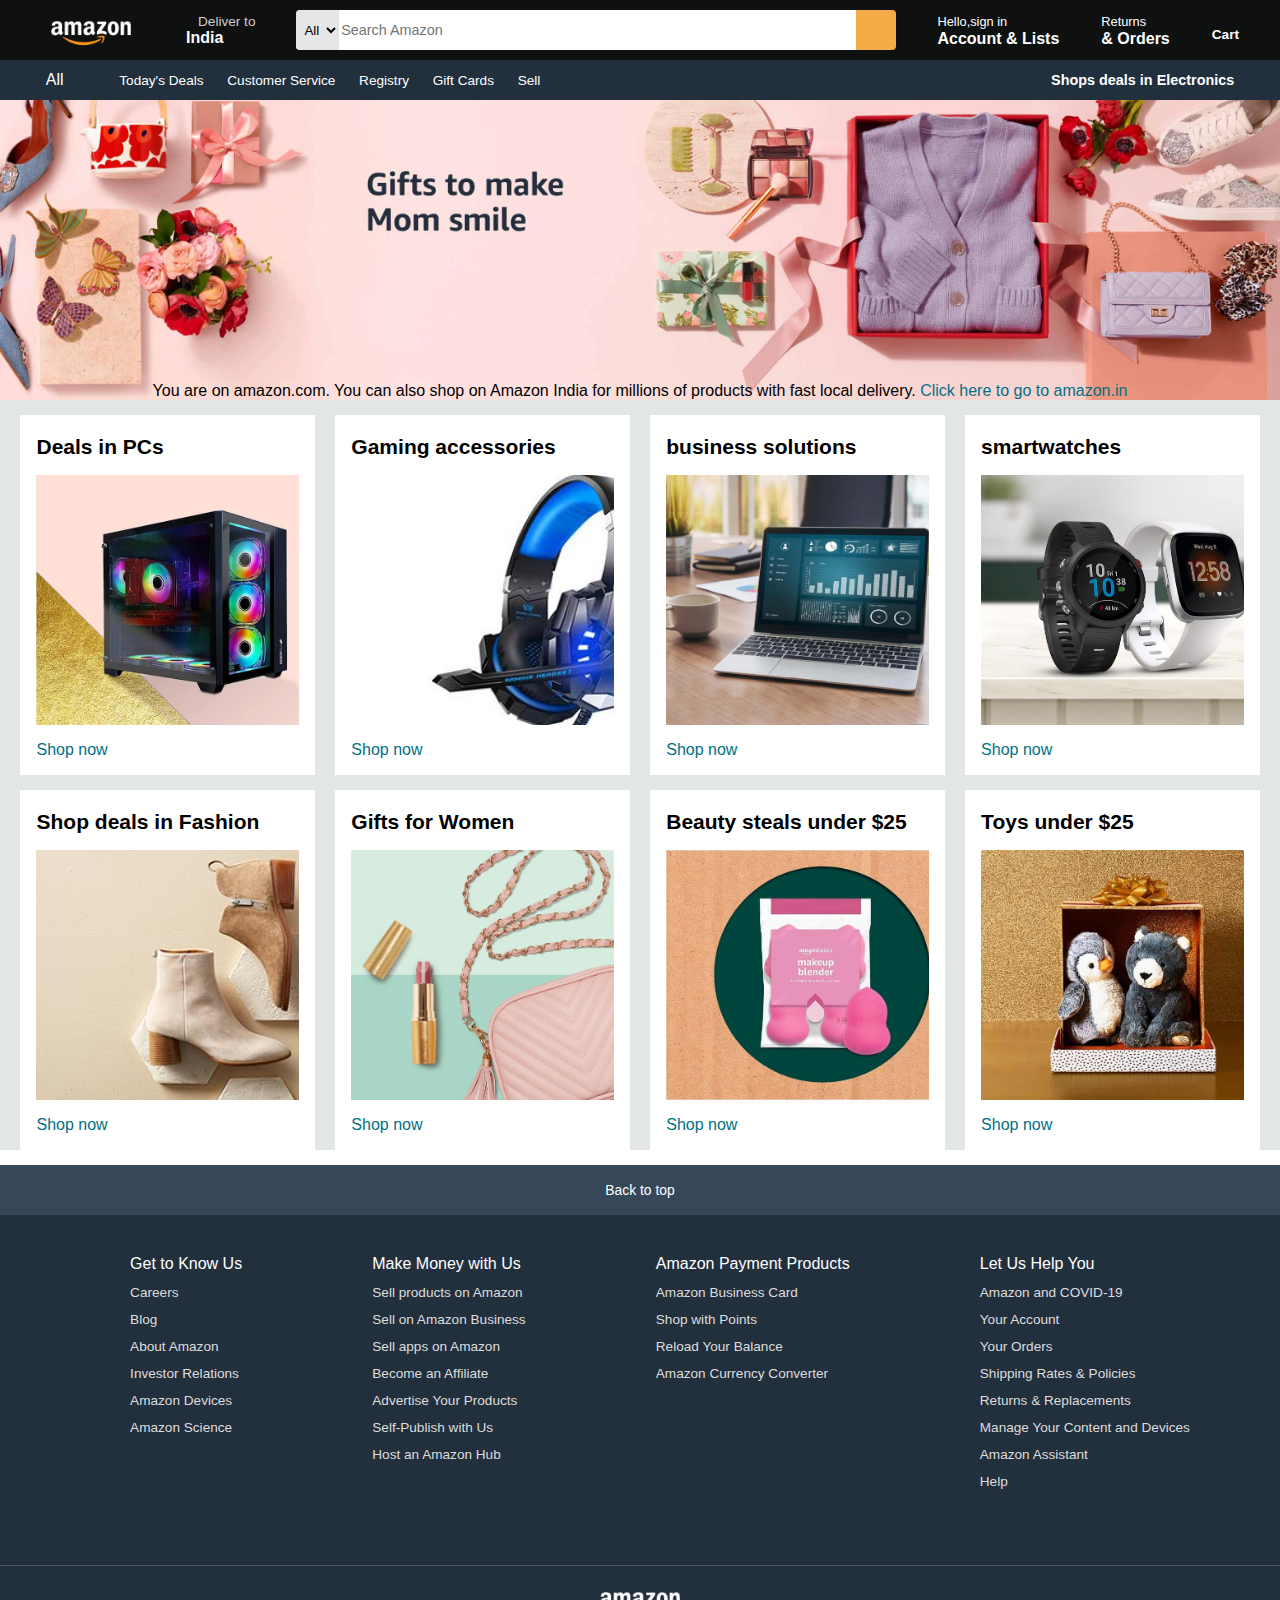
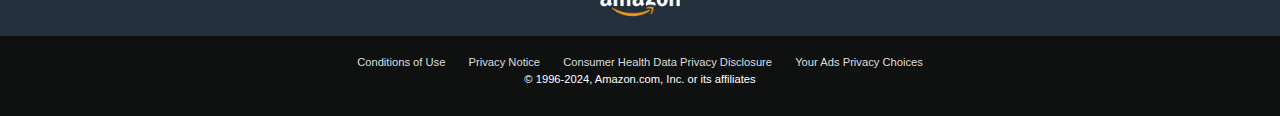
<file: landing_page/index.html>
<!DOCTYPE html>
<html lang="en">
<head>
    <meta charset="UTF-8">
    <meta name="viewport" content="width=device-width, initial-scale=1.0">
    <title>Amazon</title>
    <link rel="icon" href="./images/amazon_icon.jpg" type="image/x-icon">
    <link rel="stylesheet" href="https://cdnjs.cloudflare.com/ajax/libs/font-awesome/6.5.2/css/all.min.css" integrity="sha512-SnH5WK+bZxgPHs44uWIX+LLJAJ9/2PkPKZ5QiAj6Ta86w+fsb2TkcmfRyVX3pBnMFcV7oQPJkl9QevSCWr3W6A==" crossorigin="anonymous" referrerpolicy="no-referrer" />
    <link rel="stylesheet" href="styles.css">
</head>
<body>
    <header>
        <div class="navbar">
            <div class="nav-logo border">
                <div class="logo"></div>
            </div>

            <div class="nav-address border">
                <p class="address-first">Deliver to</p>
                <div class="address-icon">
                    <i class="fa-solid fa-location-dot"></i>
                    <p class="address-sec">India</p>
                </div>
            </div>
            
            <div class="nav-search">
                <select class="search-select">
                    <option>All</option>
                </select>
                <input type="text" placeholder="Search Amazon" class="search-input">
                <div class="search-icon">
                    <i class="fa-solid fa-magnifying-glass"></i>
                </div>
            </div>

            <div class="nav-signin border">
               <p><span>Hello,sign in </span></p>
               <p class="nav-sec">Account & Lists</p>
            </div>
            <div class="nav-return border">
                <p><span>Returns</span></p>
                <p class="nav-sec"> & Orders</p>
            </div>

            <div class="nav-cart border">
                <i class="fa-solid fa-cart-shopping"></i>
                Cart
            </div>
        </div>

        <div class="panel">
            <div class="panal-all">
                <i class="fa-solid fa-bars"></i>
                All
            </div>
            <div class="panel-opt">
                <p>Today's Deals </p>
                <p>Customer Service</p>
                <p>Registry</p>
                <p>Gift Cards</p>
                <p>Sell</p>
            </div>
            <div class="panel-deals">
                Shops deals in Electronics
            </div>
        </div>
    </header>

    <div class="hero-sec">
        <div class="hero-msg">
            <p>You are on amazon.com. You can also shop on Amazon India for millions of products with fast local delivery. <a href="#">Click here to go to amazon.in</a></p>
        </div>
    </div>

    <div class="shopping-zone">
        <div class="box">
           <div class="box-content">
            <h2>Deals in PCs</h2>
            <div class="box-img" style="background-image: url(./images/box1_image.jpg);"></div>
            <p>Shop now</p>
           </div>
        </div>
        <div class="box">
            <div class="box-content">
                <h2>Gaming accessories</h2>
                <div class="box-img" style="background-image: url(./images/box2_image.jpg);"></div>
                <p>Shop now</p>
               </div>
        </div>
        <div class="box">
            <div class="box-content">
                <h2> business solutions</h2>
                <div class="box-img" style="background-image: url(./images/box3_image.jpg);"></div>
                <p>Shop now</p>
               </div>
        </div>
        <div class="box">
            <div class="box-content">
                <h2>smartwatches</h2>
                <div class="box-img" style="background-image: url(./images/box4_image.jpg);"></div>
                <p>Shop now</p>
               </div>
        </div>
        <div class="box">
            <div class="box-content">
             <h2>Shop deals in Fashion</h2>
             <div class="box-img" style="background-image: url(./images/box5_image.jpg);"></div>
             <p>Shop now</p>
            </div>
         </div>
         <div class="box">
             <div class="box-content">
                 <h2>Gifts for Women</h2>
                 <div class="box-img" style="background-image: url(./images/box6_image.jpg);"></div>
                 <p>Shop now</p>
                </div>
         </div>
         <div class="box">
             <div class="box-content">
                 <h2>Beauty steals under $25</h2>
                 <div class="box-img" style="background-image: url(./images/box7_image.jpg);"></div>
                 <p>Shop now</p>
                </div>
         </div>
         <div class="box">
             <div class="box-content">
                 <h2>Toys under $25</h2>
                 <div class="box-img" style="background-image: url(./images/box8_image.jpg);"></div>
                 <p>Shop now</p>
                </div>
         </div>
    </div>

    <footer>
        <div class="foot-panel1">
            Back to top
        </div>
        <div class="foot-panel2">
            <ul>
                <p>Get to Know Us</p>
                <a href="#">Careers</a>
                <a href="#">Blog</a>
                <a href="#">About Amazon</a>
                <a href="#">Investor Relations</a>
                <a href="#">Amazon Devices</a>
                <a href="#">Amazon Science</a>
            </ul>
            <ul>
                <p>Make Money with Us</p>
                <a href="#">Sell products on Amazon</a>
                <a href="#">Sell on Amazon Business</a>
                <a href="#">Sell apps on Amazon</a>
                <a href="#">Become an Affiliate</a>
                <a href="#">Advertise Your Products</a>
                <a href="#">Self-Publish with Us</a>
                <a href="#">Host an Amazon Hub</a>
            </ul>
            <ul>
                <p>Amazon Payment Products</p>
                <a href="#">Amazon Business Card</a>
                <a href="#">Shop with Points</a>
                <a href="#">Reload Your Balance</a>
                <a href="#">Amazon Currency Converter</a>
            </ul>
            <ul>
                <p>Let Us Help You</p>
                <a href="#">Amazon and COVID-19</a>
                <a href="#">Your Account</a>
                <a href="#">Your Orders</a>
                <a href="#">Shipping Rates & Policies</a>
                <a href="#">Returns & Replacements</a>
                <a href="#">Manage Your Content and Devices</a>
                <a href="#">Amazon Assistant</a>
                <a href="#">Help</a>
            </ul>
        </div>

        <div class="foot-panel3">
            <div class="logo"></div>
        </div>

        <div class="foot-panel4">
            <div class="pages">
                <a href="#">Conditions of Use</a>
                <a href="#">Privacy Notice</a>
                <a href="#">Consumer Health Data Privacy Disclosure </a>
                <a href="#">Your Ads Privacy Choices</a>
            </div>
            <div class="copyright">
                © 1996-2024, Amazon.com, Inc. or its affiliates
            </div>
        </div>
    </footer>

</body>
</html>
</file>
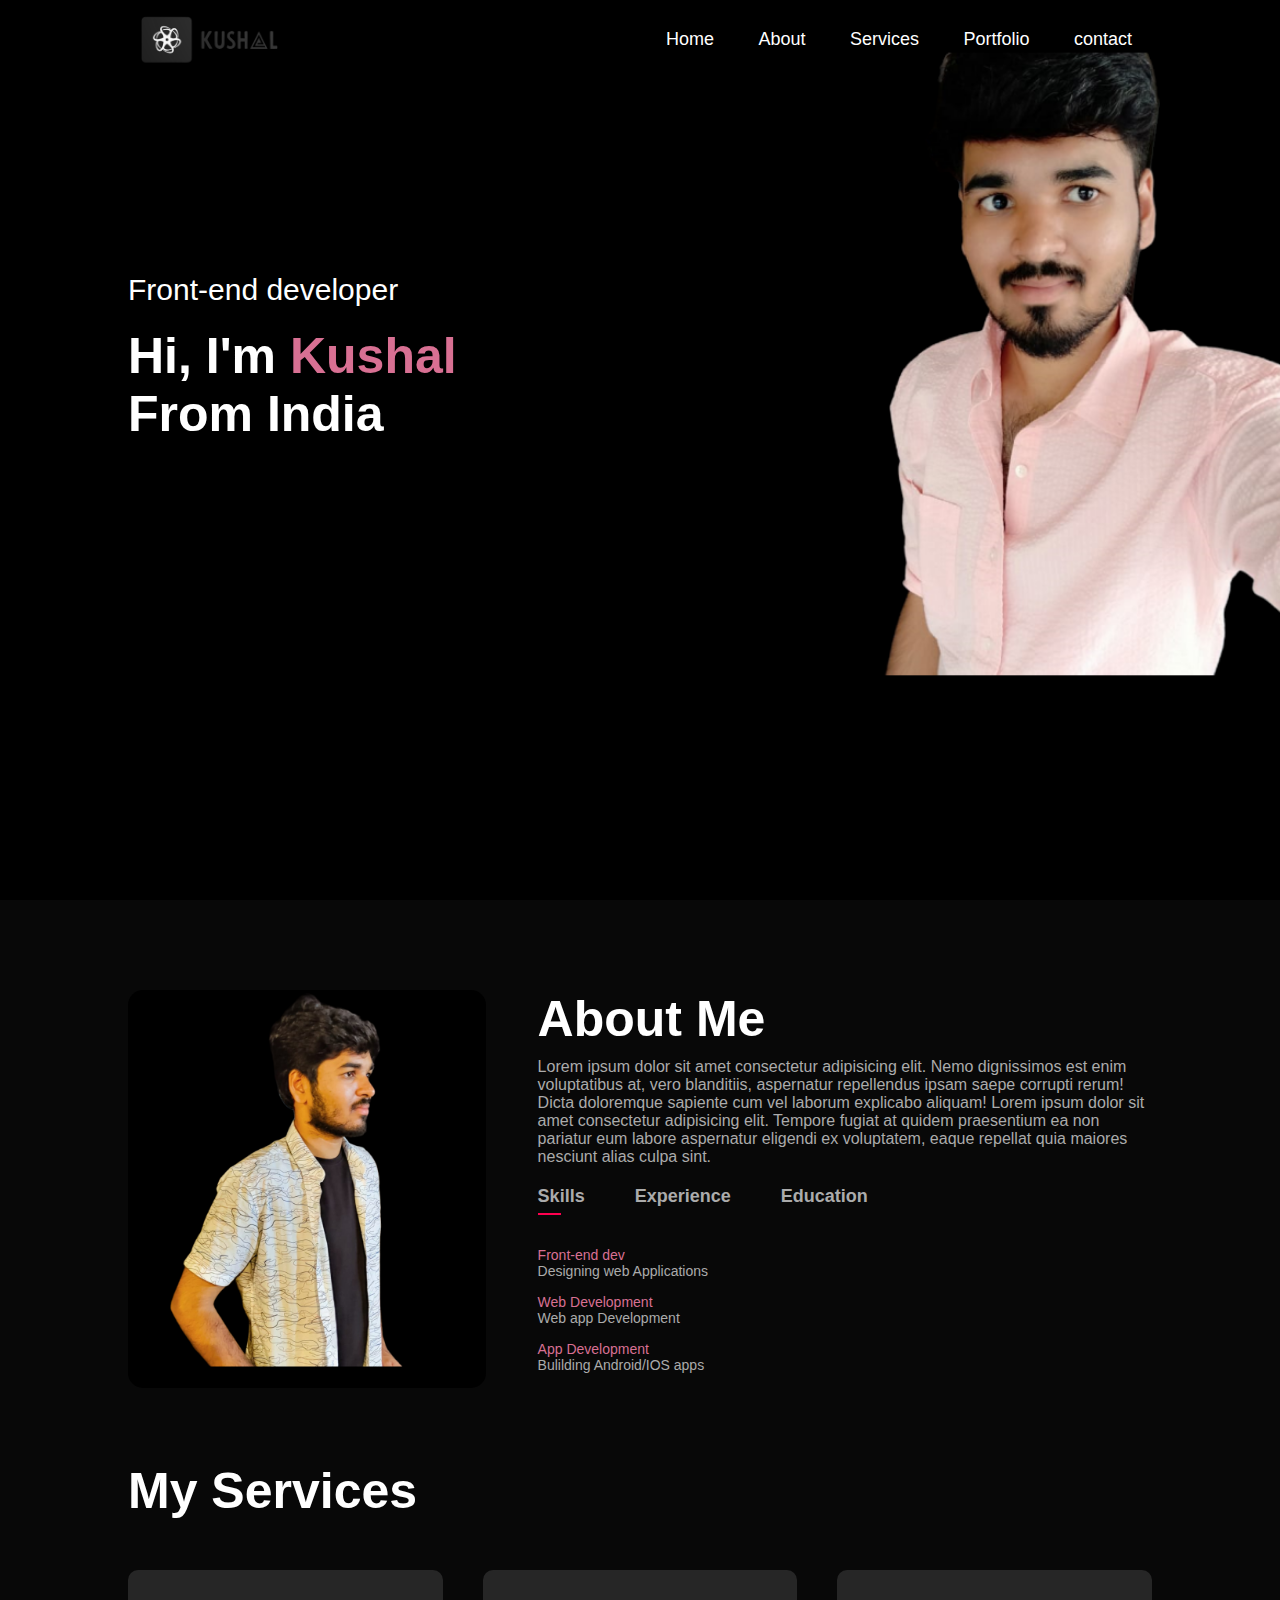
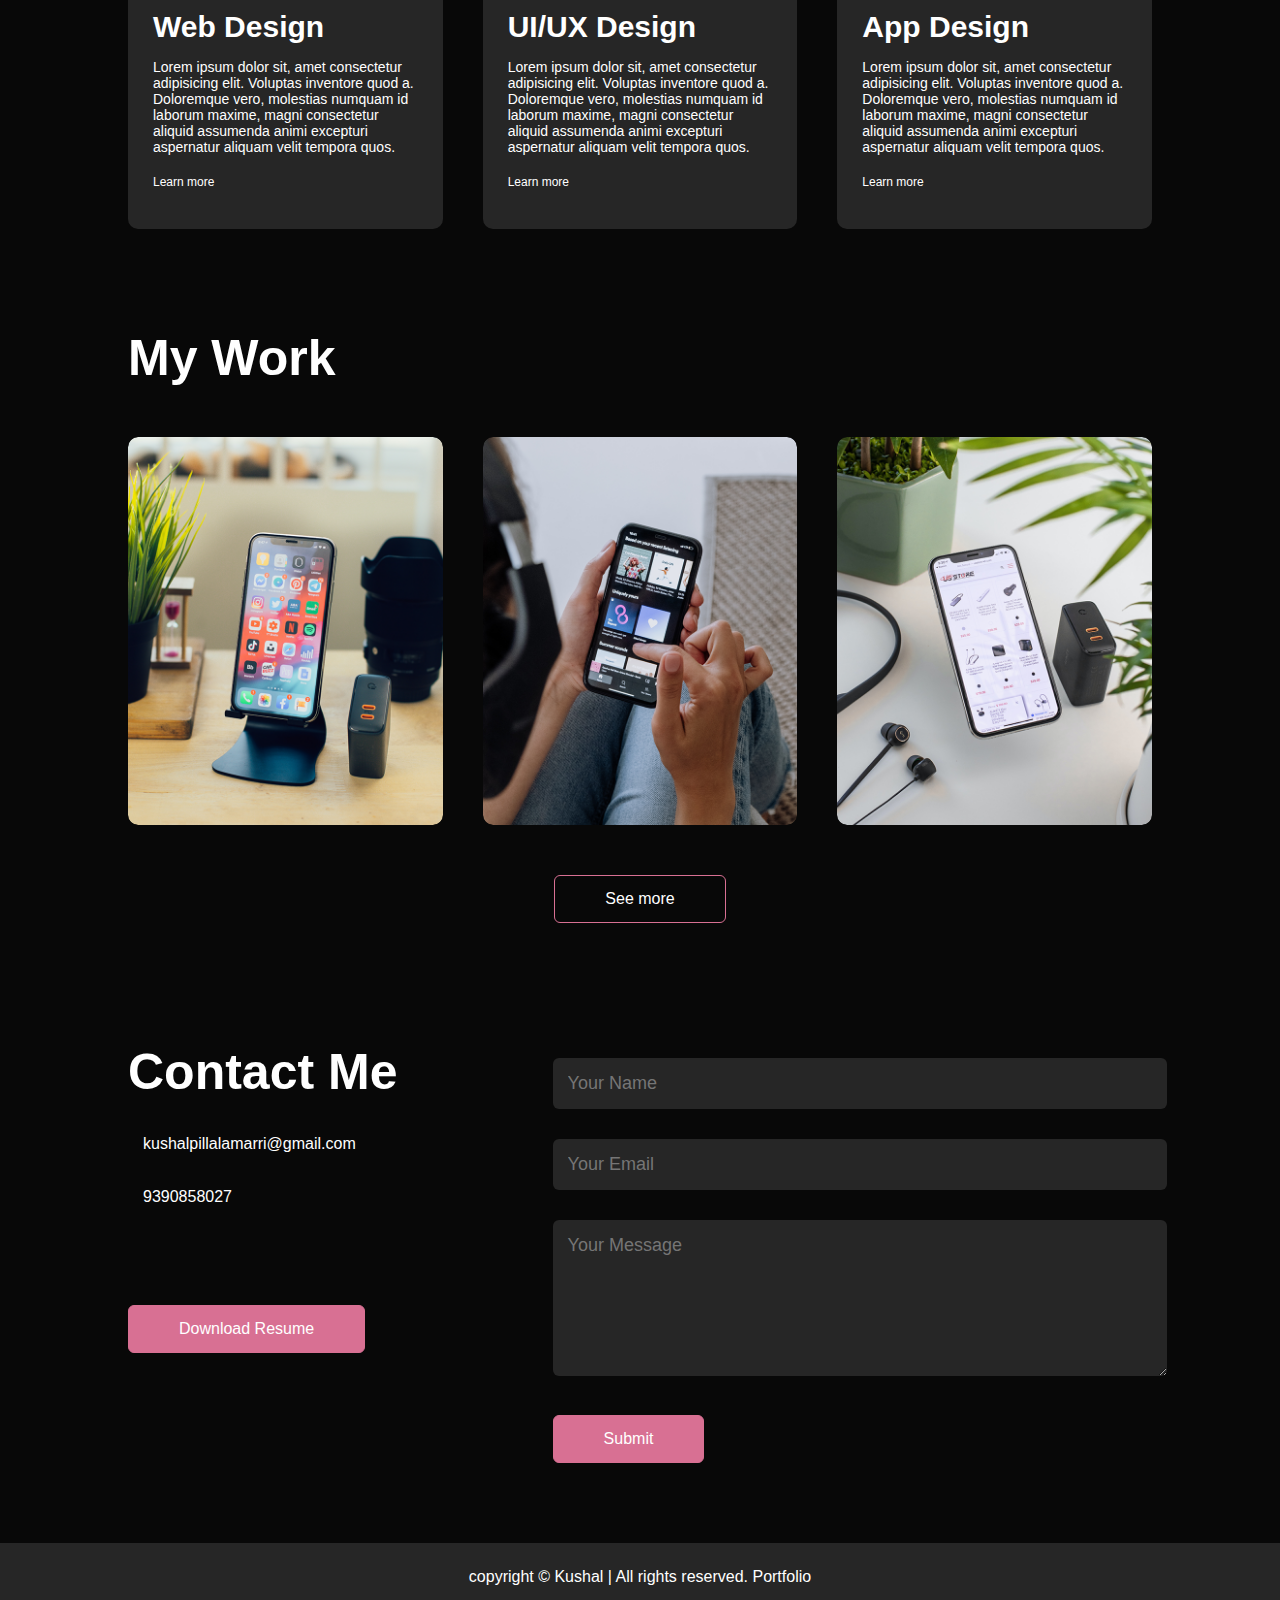
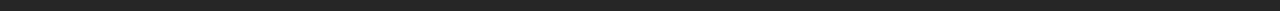
<file: Portfolio/index.html>
<!DOCTYPE html>
<html lang="en">
<head>
    <meta charset="UTF-8">
    <meta name="viewport" content="width=device-width, initial-scale=1.0">
    <title>My portfolio</title>
    <link rel="stylesheet" type="text/css" href="./css/sytles.css">
    <link rel="stylesheet" href="https://cdnjs.cloudflare.com/ajax/libs/font-awesome/6.5.2/css/all.min.css" integrity="sha512-SnH5WK+bZxgPHs44uWIX+LLJAJ9/2PkPKZ5QiAj6Ta86w+fsb2TkcmfRyVX3pBnMFcV7oQPJkl9QevSCWr3W6A==" crossorigin="anonymous" referrerpolicy="no-referrer" />

</head>
<body>
   <div id="header">
    <div class="container">
        <nav>
            <img src="images/logo.png" class="logo">
            <ul>
                <li><a href="#">Home</a></li>
                <li><a href="#about">About</a></li>
                <li><a href="#services">Services</a></li>
                <li><a href="#portfolio">Portfolio</a></li>
                <li><a href="#contact">contact</a></li>
            </ul>
        </nav>
        <div class="header-text">
            <p>Front-end developer</p>
            <h1>Hi, I'm <span style="color: rgb(216, 112, 147);">Kushal</span> <br>From India</h1>
        </div>
    </div>
</div>
<!-------------------------------------------About---------------------------------->   
<div id="about">
    <div class="container">
        <div class="row">
            <div class="about-col-1">
                <img src="./images/user.png" alt="profile pic">
            </div>
            <div class="about-col-2">
                <h1 class="sub-title">About Me</h1>
                <p>Lorem ipsum dolor sit amet consectetur adipisicing elit. Nemo dignissimos est enim voluptatibus at, vero blanditiis, aspernatur repellendus ipsam saepe corrupti rerum! Dicta doloremque sapiente cum vel laborum explicabo aliquam! Lorem ipsum dolor sit amet consectetur adipisicing elit. Tempore fugiat at quidem praesentium ea non pariatur eum labore aspernatur eligendi ex voluptatem, eaque repellat quia maiores nesciunt alias culpa sint.</p>

                <div class="tab-titles">
                    <p class="tab-links active-link" onclick="opentab('skills')">Skills</p>
                    <p class="tab-links"  onclick="opentab('experience')">Experience</p>
                    <p class="tab-links"  onclick="opentab('education')">Education</p>

                </div>

                <div class="tab-content active-tab" id="skills">
                    <ul>
                        <li><span style="color: rgb(216, 112, 147);">Front-end dev</span><br>Designing web Applications</li>
                        <li><span style="color: rgb(216, 112, 147);">Web Development</span><br>Web app Development</li>
                        <li><span style="color: rgb(216, 112, 147);">App Development</span><br>Bulilding Android/IOS apps</li>
                    </ul>
                </div>
                <div class="tab-content" id="experience">
                    <ul>
                        <li><span style="color: rgb(216, 112, 147);">2023 Aug - 2024 Jan</span><br>Trainee Test Engineer</li>
                        <li><span style="color: rgb(216, 112, 147);">Company</span><br>Yupp Video Services</li>
                        <li><span style="color: rgb(216, 112, 147);">Location</span><br>Hyderabad,India</li>
                    </ul>
                </div>
                <div class="tab-content" id="education">
                    <ul>
                        <li><span style="color: rgb(216, 112, 147);">2023 - B.E/BTech(CSE)</span><br>St Peters institute of higher education and reserch, Chennai</li>
                        <li><span style="color: rgb(216, 112, 147);">2019 - Intermediate</span><br>Narayana Junior college, Vijayawada</li>
                        <li><span style="color: rgb(216, 112, 147);">Xth - SSC</span><br>Ravindra Bharathi Public School, Kondapalli</li>
                    </ul>
                </div>
            </div>
        </div>
    </div>
</div>
<!---------------------------------------------------services-------------------------------------------------->
<div id="services">
    <div class="container">
        <h1 class="sub-title">My Services</h1>
        <div class="services-list">
            <div>
                <i class="fa-solid fa-code"></i>
                <h2>Web Design</h2>
                <p>Lorem ipsum dolor sit, amet consectetur adipisicing elit. Voluptas inventore quod a. Doloremque vero, molestias numquam id laborum maxime, magni consectetur aliquid assumenda animi excepturi aspernatur aliquam velit tempora quos.</p>
                <a href="#">Learn more</a>
            </div>
            <div>
                <i class="fa-solid fa-crop-simple"></i>
                <h2>UI/UX Design</h2>
                <p>Lorem ipsum dolor sit, amet consectetur adipisicing elit. Voluptas inventore quod a. Doloremque vero, molestias numquam id laborum maxime, magni consectetur aliquid assumenda animi excepturi aspernatur aliquam velit tempora quos.</p>
                <a href="#">Learn more</a>
            </div>
            <div>
                <i class="fa-brands fa-app-store"></i>
                <h2>App Design</h2>
                <p>Lorem ipsum dolor sit, amet consectetur adipisicing elit. Voluptas inventore quod a. Doloremque vero, molestias numquam id laborum maxime, magni consectetur aliquid assumenda animi excepturi aspernatur aliquam velit tempora quos.</p>
                <a href="#">Learn more</a>
            </div>
        </div>
    </div>
</div>
<!------------------------------------------------portfolio----------------------------------------------->
<div id="portfolio">
    <div class="container">
        <h1 class="sub-title">My Work</h1>
        <div class="work-list">
            <div class="work">
                <img src="./images/work-1.png">
                <div class="layer">
                    <h3>Social Media App</h3>
                    <p>The app connects you to the online. Download it from the playstore</p>
                    <a href="#"><i class="fa-solid fa-arrow-up-right-from-square"></i></a>
                </div>
            </div>
            <div class="work">
                <img src="./images/work-2.png">
                <div class="layer">
                    <h3>Music App</h3>
                    <p>The app connects you to the online. Download it from the playstore</p>
                    <a href="#"><i class="fa-solid fa-arrow-up-right-from-square"></i></a>
                </div>
            </div>
            <div class="work">
                <img src="./images/work-3.png">
                <div class="layer">
                    <h3>Online Shopping App</h3>
                    <p>The app connects you to the online. Download it from the playstore</p>
                    <a href="#"><i class="fa-solid fa-arrow-up-right-from-square"></i></a>
                </div>
            </div>
        </div>
        <a href="#" class="btn">See more</a>
    </div>
</div>
<!-----------------------contact--------------------------------------------->
<div id="contact">
    <div class="container">
        <div class="row">
            <div class="contact-left">
                <h1 class="sub-title">Contact Me</h1>
                <p><i class="fa-solid fa-envelope"></i><a href="mailto: kushalpillalamarri@gmail.com">kushalpillalamarri@gmail.com</a></p>
                <p><i class="fa-solid fa-square-phone"></i>9390858027</p>
                <div class="social-icons">
                    <a href=""><i class="fa-brands fa-facebook"></i></a>
                    <a href="https://github.com/kushal-codehub" target="_blank"><i class="fa-brands fa-github"></i></a>
                    <a href="https://www.instagram.com/kushal_vik?igsh=b2x1eHI4ZjA5OTdj" target="_blank"><i class="fa-brands fa-instagram"></i></a>
                    <a href="https://www.linkedin.com/in/kushal-pillalamarri" target="_blank"><i class="fa-brands fa-linkedin"></i></a>
                </div>
                <a href="./Resume.pdf" download class="btn btn2">Download Resume</a>
            </div>
            <div class="contact-right">
                <form action="get">
                    <input type="text" name="Name" placeholder="Your Name" required>
                    <input type="email" name="Emsil" placeholder="Your Email" required>
                    <textarea name="Msg" rows="6" placeholder="Your Message" required></textarea>
                    <button type="submit" class="btn btn2">Submit</button>
                </form>
            </div>
        </div>
    </div>
    <div class="copyright">
        <p>copyright © Kushal | All rights reserved. Portfolio <i class="fa-solid fa-heart"></i></p>
    </div>
</div>  
<script>
    var tablinks = document.getElementsByClassName("tab-links");
    var tabcontent = document.getElementsByClassName("tab-content");

    function opentab(tabname) {
        for(tablink of tablinks) {
            tablink.classList.remove("active-link");
        }
        for(tabcontents of tabcontent){
            tabcontents.classList.remove("active-tab");
        }
        event.currentTarget.classList.add("active-link");
        document.getElementById(tabname).classList.add("active-tab");
    }
</script>
</body>
</html>
</file>
<file: landing_page/styles.css>
*{
    margin : 0%;
    font-family: arial;
}
.navbar{
    height: 60px;
    background-color: #0f1111;
    color: white;
    display: flex;
    align-items: center;
    justify-content: space-evenly;
   
}

.nav-logo{
    height: 50px;
    width: 100px;
}

.logo{
    background-image: url("./images/amazon_logo.png");
    background-size: cover;
    height: 50px;
    width: 100px;
}

.border{
    border: 1.5px solid transparent;
}

.border:hover{
    border: 1.5px solid white;
}

.address-first{
    color: #cccccc;
    font-size: 0.85rem;
    margin-left: 15px;
}

.address-sec{    
    font-size: 1rem;
    font-weight: 600;
    margin-left: 3px;
}

.address-icon{
    display: flex;
    align-items: center;
}

/*box3*/
.nav-search {
    display: flex;
    justify-content: space-evenly;
    background-color:#f5aa48;
    height: 40px;
    width : 600px;
    border-radius: 4px;
}

.search-select {
    background-color: #e6e6e6;
    width: 50px;
    text-align: center;
    border-top-left-radius: 4px;
    border-bottom-left-radius: 4px;
    border: none;
}

.search-input {
    width: 100%;
    font-size: 0.9rem;
    border: none;
}

.search-icon {
    width: 47px;
    display: flex;
    font-size: 1.2rem;
    justify-content: center;
    align-items: center;
    border-top-right-radius: 4px;
    border-bottom-right-radius: 4px;
    color: #0f1111;
}

.nav-search:hover {
    border: 2px solid orange;
}

/*box4*/
span {
    font-size: 0.8rem;
}
.nav-sec {
    font-size: 0.85 rem;
    font-weight: 600;
}

/*box6*/
.nav-cart i {
    font-size: 28px;
}

.nav-cart {
    font-size : 0.85rem;
    font-weight: 600;
}

.panel {
    height: 40px;
    background-color: #222f3d;
    display: flex;
    color: white;
    align-items: center;
    justify-content: space-evenly;
}

.panel-opt p {
    display: inline;
    margin: 10px;
}

.panel-opt {
    width: 70%;
    font-size: 0.85rem;
}

.panel-deals {
    font-size: 0.9rem;
    font-weight: 600;
}



/*hero section*/

.hero-sec {
    background-image: url(./images/herosection.jpg);
    height: 300px;
    background-size :cover;
    display: flex;
    justify-content: center;
    align-items: flex-end;
}
x
.hero-msg {
    background-color: white;
    color: black;
    height: 40px;
    display: flex;
    align-items: center;
    justify-content: center; /*horizantly set the space of item*/
    font-size: 0.85rem;

    width: 97%;
    margin-bottom: 25px;
}

.hero-msg a {
    color: #007185;
    text-decoration: none;
}

.hero-msg a:hover{
    color: red;
    text-decoration: underline;
}

/*shopping zone*/

.shopping-zone {
    display: flex;
    justify-content: space-evenly;
    background-color: #e2e7e6;
    flex-wrap: wrap;
}

.box{
    height: 325px;
    width: 23%;
    background-color: white;
    padding: 20px 0px 15px;
    margin-top: 15px;
}

.box h2 {
    font-size: 21px;
}

.box-img {
    height: 250px;
    background-size: cover;
    background-repeat: no-repeat;
    margin-top: 1rem;
    margin-bottom: 1rem;
}   

.box-content {
    margin-left: 1rem;
    margin-right: 1rem;
}

.box-content p {
    color: #007185;
}

footer {
    margin-top: 15px;
}
.foot-panel1 {
    background-color: #37475a;
    color: white;
    height: 50px;
    display: flex;
    align-items: center;
    justify-content:center ;
    font-size: 0.87rem;
}

.foot-panel2{
    background-color:#222f3d ;
    color: white;
    height: 350px;
    display: flex;
    justify-content: space-evenly;
}

ul {
    margin-top: 40px;
}

ul a{
    text-decoration: none;
    display: block;
    color:#dddddd;
    font-size: 0.85rem;
    margin-top: 12px;
}

.foot-panel3 {
    background-color: #222f3d;
    color: white;
    border-top: 0.5px solid #dddddd3b;
    height: 70px;
    display: flex;
    justify-content: center;
    align-items: center;
}

.foot-panel4 {
    background-color : #0f1111;
    color: white;
    height: 80px;
    font-size: 0.7rem;
    text-align: center;
    
}

.pages {
    padding-top: 20px;
   
}
.pages a {
    color: #dddddd;
    text-decoration: none; 
    padding: 10px;
}

.copyright {
    padding-top: 5px;
}
</file>
<file: Portfolio/css/sytles.css>
* {
    margin: 0%;
    padding: 0%;
    font-family :'poppins',sans-serif;
    box-sizing :border-box;
}

body {
    background-color: #080808;
    color: #fff;
}

/*home page*/

#header {
    height: 100vh;
    width: 100%;
    background-image: url(/Portfolio/images/background-image.png);
    background-size: cover;
}

.container {
    padding: 10px 10%;
    position: relative;
}

nav {
    display: flex;
    align-items: center;
    justify-content: space-between;
    flex-wrap: wrap;
}

.logo {
    width: 160px;
}

nav ul li {
    display: inline-block;
    list-style: none;
    margin: 10px 20px;
}

nav ul li a{
    color: #fff;
    text-decoration: none;
    font-size: 18px;
    position: relative;
}

nav ul li a::after {
    content: '';
    width: 0%;
    height: 2px;
    background: #ff004f;
    position: absolute;
    left: 0;
    bottom: -5px;
    transition: 0.5s;
}

nav ul li a:hover::after {
    width: 100%;
}

.header-text {
   margin-top: 20%;
   font-size: 30px;

}

.header-text h1 {
    font-size: 50px;
    margin-top: 20px;
}

/*about page*/

#about {
    padding: 80px 0;
    color: #ababab;
}

.row{
    display: flex;
    justify-content: space-between;
    flex-wrap: wrap;
}

.about-col-1{
    flex-basis: 35% ;
}

.about-col-2 {
    flex-basis: 60%;
}

.about-col-1 img {
    width: 100%;
    border-radius: 15px;
}

.sub-title {
    font-size: 50px;
    font-weight: 600;
    color: #fff;
    margin-bottom: 10px;
}

.tab-titles {
    display: flex;
    margin: 20px 0 40px;
}

.tab-links {
    margin-right:50px ;
    font-size: 18px;
    font-weight: 600;
    cursor: pointer;
    position: relative;
}

.tab-links::after{
    content: '';
    width: 0;
    height: 2px;
    background: #ff004f;
    position: absolute;
    left: 0;
    bottom: -8px;
    transition: 0.5s;
}

.tab-links.active-link::after{
    width: 50%;
}

/* .tab-links:hover::after{
    width: 50%;
} */


.tab-content ul li {
    list-style: none;
    margin: 15px 0;
}

.tab-content ul li{
    font-size: 14px;
}

.tab-content {
    display: none;
}

.tab-content.active-tab{
    display: block;
}

/*services*/

#services {
    padding: 30px 0;
    margin-top: -60px;
}

.services-list {
    display: grid;
    grid-template-columns: repeat(auto-fit,minmax(250px,1fr));
    grid-gap: 40px;
    margin-top: 50px;
}

.services-list div {
    background: #262626;
    padding: 40px 25px;
    font-size: 14px;
    font-weight: 300;
    border-radius: 10px;
    transition: background 0.5s, transfrom 0.5s;
}

.services-list div i{
    font-size: 40px;
    margin-bottom: 30px;
}

.services-list div h2{
    font-size: 30px;
    font-weight: 500px;
    margin-bottom: 15px;
}

.services-list div a{
    text-decoration: none;
    color: #fff;
    font-size: 12px;
    margin-top: 20px;
    display: inline-block;
}

.services-list div:hover{
    background-color: rgb(216, 112, 147);
    transform: translateY(-10px);
}

/*portfolio*/

#portfolio{
    padding: 50px 0;
}

.work-list{
    display: grid;
    grid-template-columns: repeat(auto-fit,minmax(250px,1fr));
    grid-gap: 40px;
    margin-top: 50px;
}

.work{
    border-radius: 10px;
    position: relative;
    overflow: hidden;
}

.work img{
    border-radius: 10px;
    width : 100%;
    display: block;
    transition: transform 0.5s;
}

.layer{
    width: 100%;
    height: 0%;
    background: linear-gradient(rgba(0,0,0,0.65),rgb(216, 112, 147));
    position: absolute;
    left: 0;
    bottom: 0;
    overflow: hidden;
    display: flex;
    align-items: center;
    justify-content: center;
    flex-direction: column;
    text-align: center;
    padding: 0 40px;
    border-radius: 10px;
    font-size: 14px;
    transition: height 0.5s;
}

.layer h3 {
    font-weight: 600;
    margin-bottom: 20px;
}

.layer a {
    margin-top: 20px;
    color: rgb(216, 112, 147);
    text-decoration: none;
    font-size: 18px;
    line-height: 50px;
    background: #fff;
    width: 50px;
    height: 50px;
    border-radius: 50%;
    text-align: center;
}

.work:hover img {
    transform: scale(1.2);
}

.work:hover .layer{
    height: 100%;
}

.btn {
    display: block;
    margin: 50px auto;
    width: fit-content;
    border: 1px solid rgb(216, 112, 147);
    padding: 14px 50px;
    border-radius: 6px;
    text-decoration: none;
    color: #fff;
    transition: background 0.5s;
}

.btn:hover {
    background-color: rgb(216, 112, 147);
}

/*contact me*/

.contact-left{
    flex-basis: 35%;
}

.contact-right {
    flex-basis: 60%;
}

.contact-left p{
    margin-top: 30px;
}

.contact-left p i{
    color: rgb(216, 112, 147);
    margin-right: 15px;
    font-size: 20px;
}

.contact-left p a{
    color: #fff;
    text-decoration: none ;
}

.contact-left p a:hover{
    color: rgb(216, 112, 147);
    text-decoration: underline;
}

.social-icons{
    margin-top: 30px;
}

.social-icons a {
    text-decoration: none;
    font-size: 20px;
    margin-right: 15px;
    color: #ababab;
    display: inline-block;
    transition: transform 0.5s;
}

.social-icons a:hover{
    color: rgb(216, 112, 147);
    transform: translatey(-5px);
}

.btn.btn2{
    display: inline-block;
    background: rgb(216, 112, 147);
}

.contact-right form{
    width: 100%;
}

form input, form textarea{
    width: 100%;
    border: 0;
    outline: none;
    background-color: #262626;
    padding: 15px;
    margin: 15px;
    color: #fff;
    font-size: 18px;
    border-radius: 6px;
}

form .btn2{
    padding: 14px 50px;
    font-size: 16px;
    margin-top: 20px;
    margin-left: 15px;
    cursor: pointer;
}

.copyright{
    width: 100%;
    text-align: center;
    padding: 25px 0;
    background-color: #262626;
    font-weight: 300;
    margin-top: 20px;
}

.copyright i {
    color: rgb(216, 112, 147);
}
</file>
